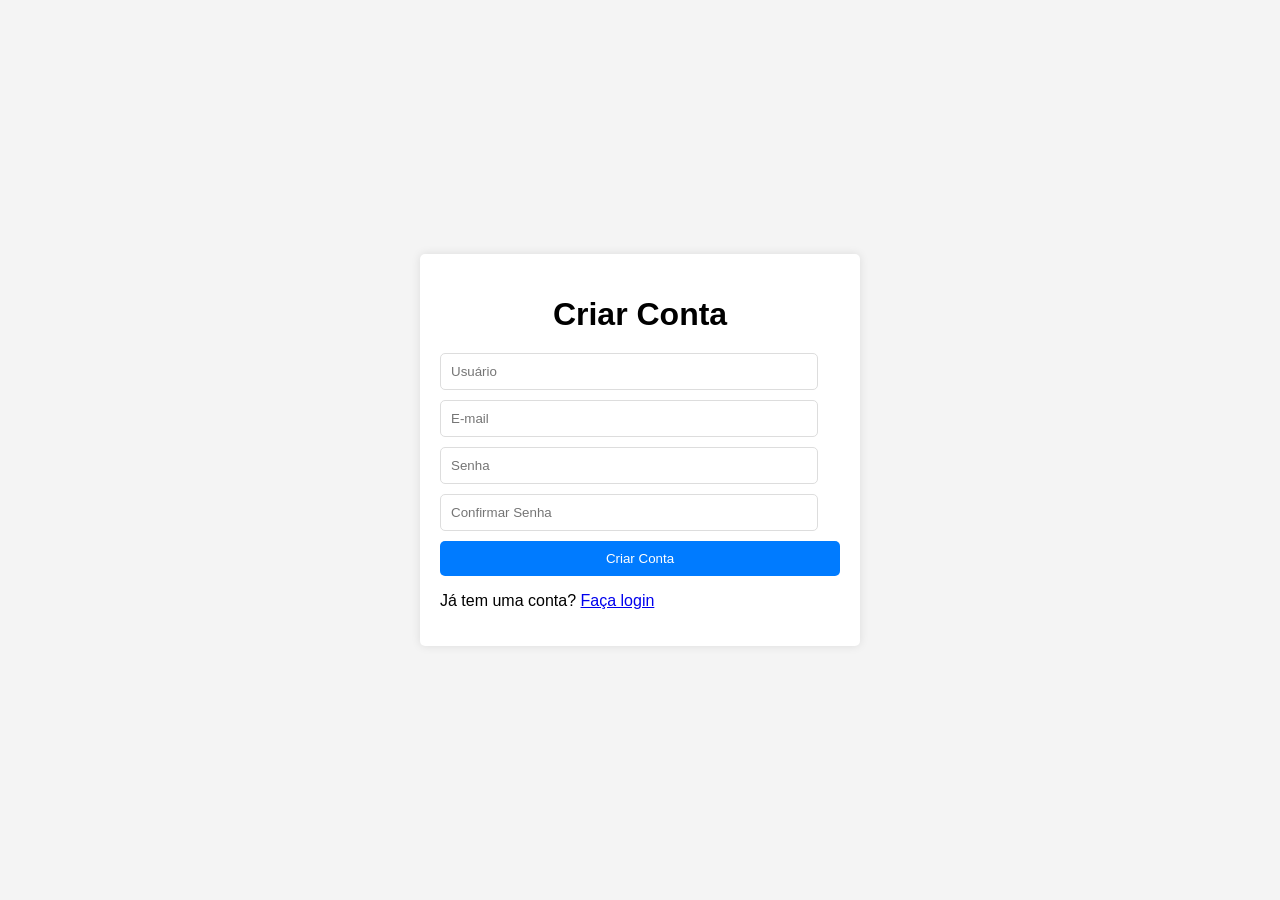
<file: auth_app/auth_app/index.html>
<!DOCTYPE html>
<html lang="pt-BR">
<head>
    <meta charset="UTF-8">
    <meta name="viewport" content="width=device-width, initial-scale=1.0">
    <title>Criar Conta</title>
    <link rel="stylesheet" href="style.css">
</head>
<body>
    <div class="container">
        <h1>Criar Conta</h1>
        <form id="registerForm">
            <input type="text" id="username" placeholder="Usuário" required>
            <input type="email" id="email" placeholder="E-mail" required>
            <input type="password" id="password" placeholder="Senha" required>
            <input type="password" id="confirmPassword" placeholder="Confirmar Senha" required>
            <button type="submit">Criar Conta</button>
        </form>
        <p id="errorMessage" class="error-message"></p>
        <p>Já tem uma conta? <a href="index.html">Faça login</a></p>
    </div>
    <script src="app.js"></script>
</body>
</html>
</file>
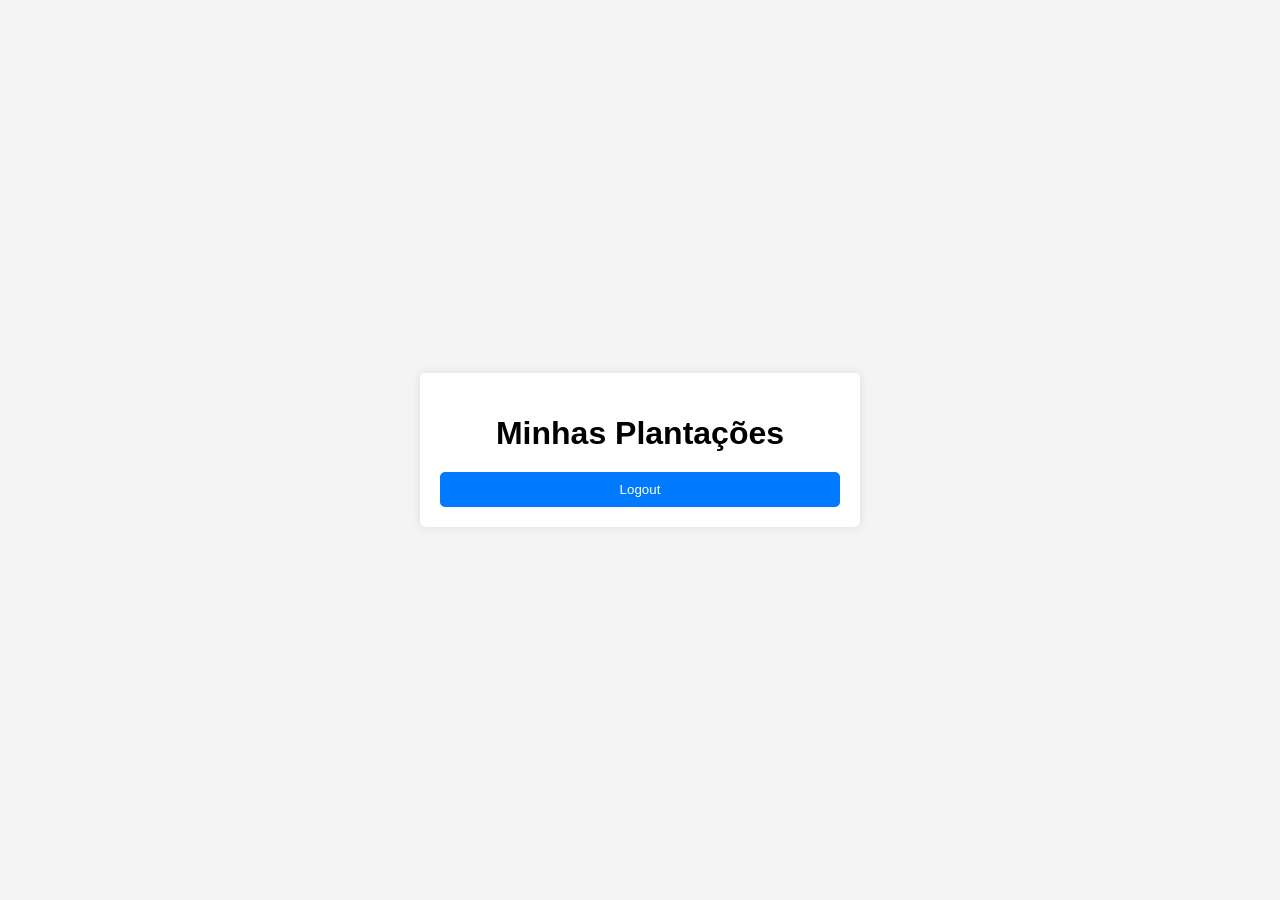
<file: auth_app/auth_app/home.html>
<!DOCTYPE html>
<html lang="pt-BR">
<head>
    <meta charset="UTF-8">
    <meta name="viewport" content="width=device-width, initial-scale=1.0">
    <title>Plantações</title>
    <link rel="stylesheet" href="style.css">
</head>
<body>
    <div class="container">
        <h1>Minhas Plantações</h1>
        <div id="plantacoesList"></div>
        <button id="logoutButton">Logout</button>
    </div>
    <script src="app.js"></script>
</body>
</html>
</file>
<file: auth_app/auth_app/style.css>
body {
    font-family: Arial, sans-serif;
    display: flex;
    justify-content: center;
    align-items: center;
    height: 100vh;
    margin: 0;
    background-color: #f4f4f4;
}

.container {
    background: #fff;
    padding: 20px;
    box-shadow: 0 0 10px rgba(0, 0, 0, 0.1);
    border-radius: 5px;
    max-width: 400px; /* Limita a largura máxima do container */
    width: 100%; /* Garante que o container ocupe 100% da largura disponível */
}

h1 {
    margin-bottom: 20px;
    text-align: center;
}

input {
    width: calc(100% - 22px); /* Ajusta a largura para evitar overflow */
    padding: 10px;
    margin-bottom: 10px;
    border: 1px solid #ddd;
    border-radius: 5px;
    box-sizing: border-box; /* Garante que o padding e border não ultrapassem a largura */
}

button {
    width: 100%;
    padding: 10px;
    background-color: #007BFF;
    color: #fff;
    border: none;
    border-radius: 5px;
    cursor: pointer;
}

button:hover {
    background-color: #0056b3;
}

.error-message {
    color: red;
    text-align: center;
    margin-top: 10px;
}
</file>
